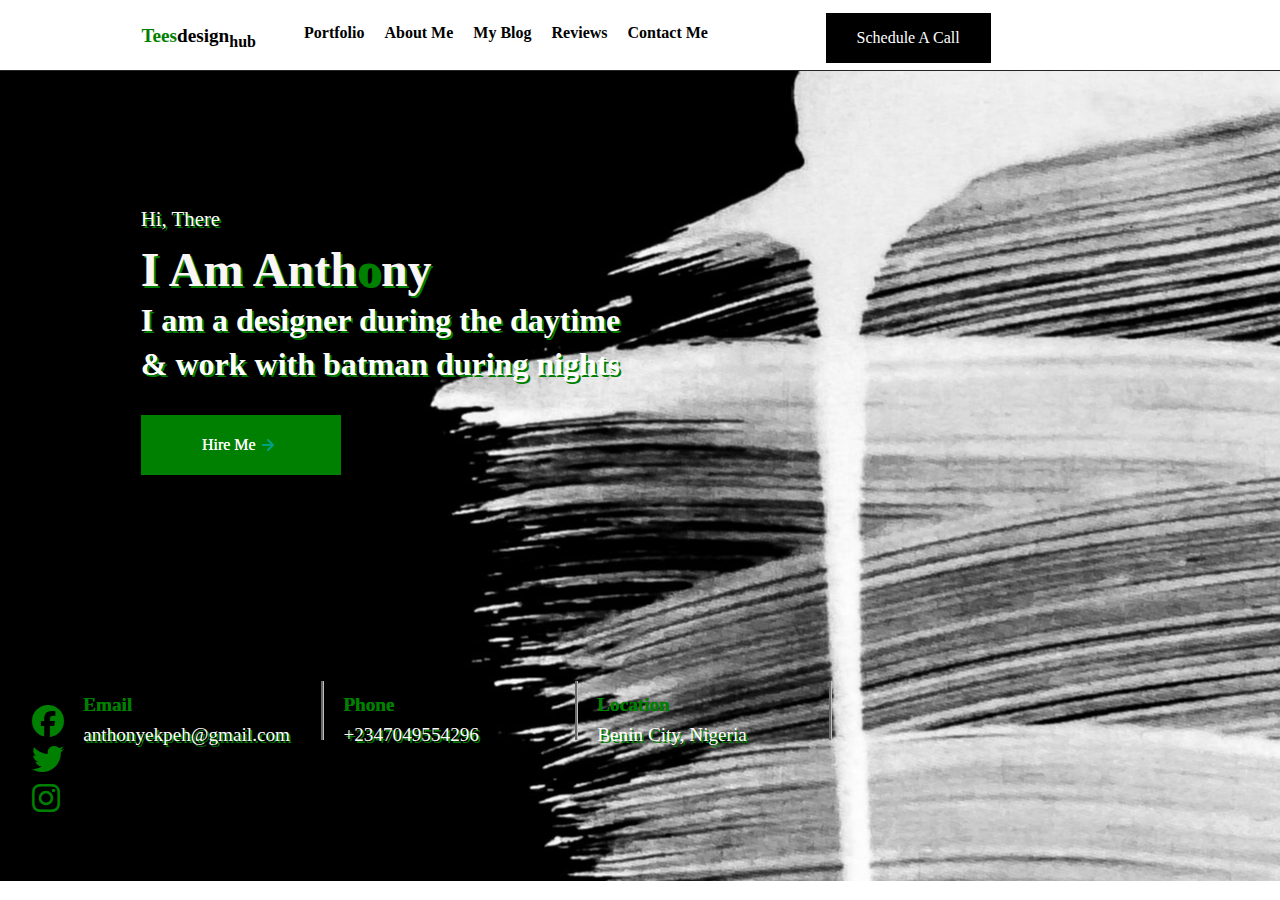
<file: git-pages/index.html>
<!DOCTYPE html>
<html lang="en">
<head>
    <meta charset="UTF-8">
    <meta http-equiv="X-UA-Compatible" content="IE=edge">
    <meta name="viewport" content="width=device-width, initial-scale=1.0">
    <title>Tee design hub | Homepage</title>
    <link rel="stylesheet" href="styles.css/index.css">
    <link rel="icon" href="images/favicon-32x32.png">
    <link rel="stylesheet" href="https://cdnjs.cloudflare.com/ajax/libs/font-awesome/6.2.0/css/all.min.css">
</head>
<body>
    <div class="container">
        <div class="main">
            <div class="sub-nav">
                <div class="logo-c">
                  <h1><a class="logo-link" href="Hmack.html"><i>Tees</i>design<sub>hub</sub></a></h1>
                </div>
              <nav id="nav">
                   <div class="nav-mi">
                     <a class="navbar" href="#">portfolio</a>
                     <a class="navbar" href="#">about me</a>
                     <a class="navbar" href="#">my blog</a>
                     <a class="navbar" href="#">reviews</a>
                      <a class="navbar" href="#">contact me</a>
                    </div>


                  <div class="nav-link1">
                    <a class="nav-link" href="#">schedule a call</a>
                  </div>

                  <img src="images/close-32x32-83547.png" onclick="closeNav();" id="close" alt="close icon">
                </nav>
            </div>

           

            <svg onclick="openNav();"  id="menu" viewBox="0 0 24 24" xmlns="http://www.w3.org/2000/svg"><path d="m0 0h24v24h-24z" fill="none"/><path d="m3 18h18v-2h-18zm0-5h18v-2h-18zm0-7v2h18v-2z"/></svg>
        </div>


        <div class="hero">
            <div class="text">
                <p class="text1">hi, there</p>
                <h2>i am anth<em>o</em>ny</h2>
                <p class="text2">I am a designer during the daytime</p>
                <p class="text3">& work with batman during nights</p>

                <div class="hero-button">
                    <a class="hero-button" href="#"> hire me<img src="images/right arrow.svg" alt="right icon"></a>
                </div>
            </div>

            <div class="contact">
                <p class="contact1">email <br><a class="mail" href="mailto:anthonyekpeh@gmail.com">anthonyekpeh@gmail.com</a></p>
                    <p class="contact1">phone <br> <a class="mail" href="tel:+2347049554296">+2347049554296</a></p>
                    <p class="contact1">location <br> benin city, nigeria</p>
            </div>

            <div class="s-media">
                <a class="pal" href="#"><i class="fa-brands fa-facebook"></i></a>
                <a class="pal" href="https://twitter.com/tonyofbenin1" target="_blank"><i class="fa-brands fa-twitter"></i></a>
                <a class="pal" href="#"><i class="fa-brands fa-instagram"></i></a>   
            </div>
        </div>

        <script>
            function openNav () {
               var open = document.getElementById("nav");
               open.style.display = "block";
            }

            function closeNav () {
                var close = document.getElementById("nav");
                close.style.display = "none";
            }

        </script>
    </div>
</body>
</html>
</file>
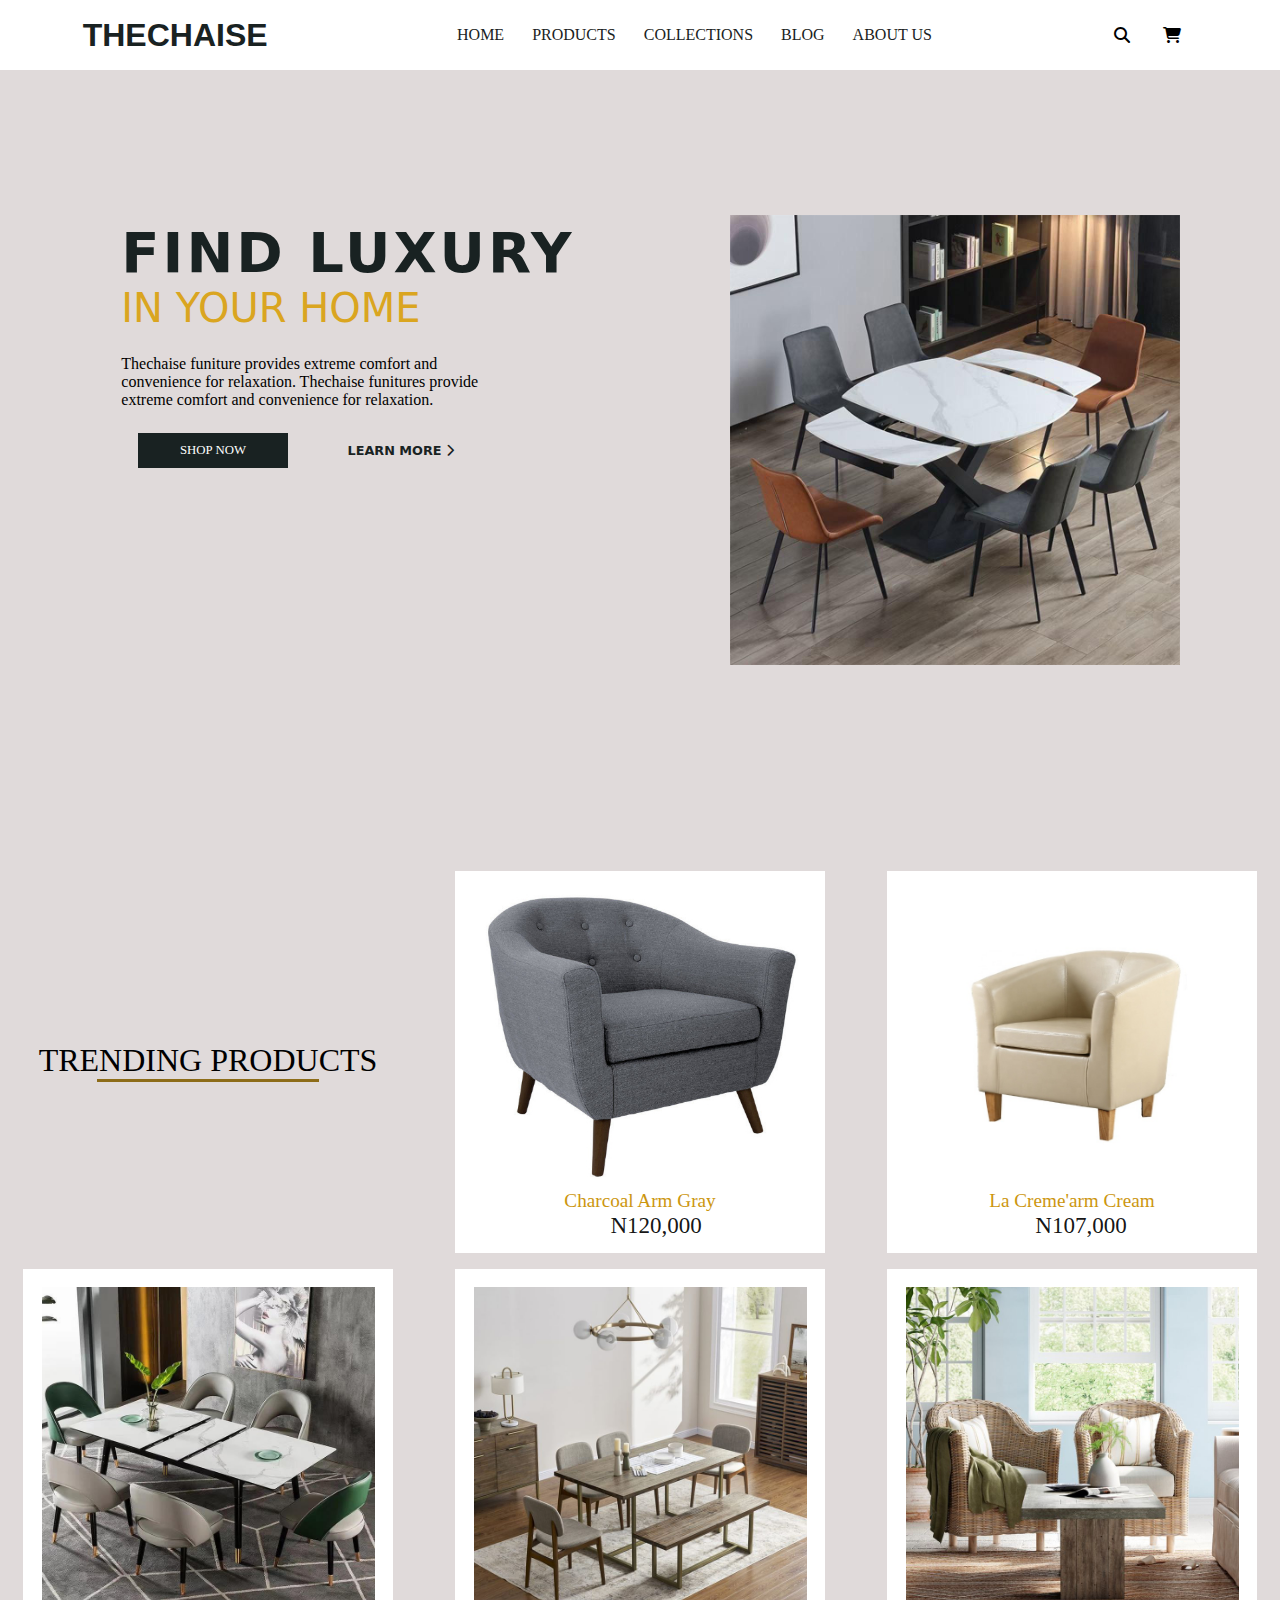
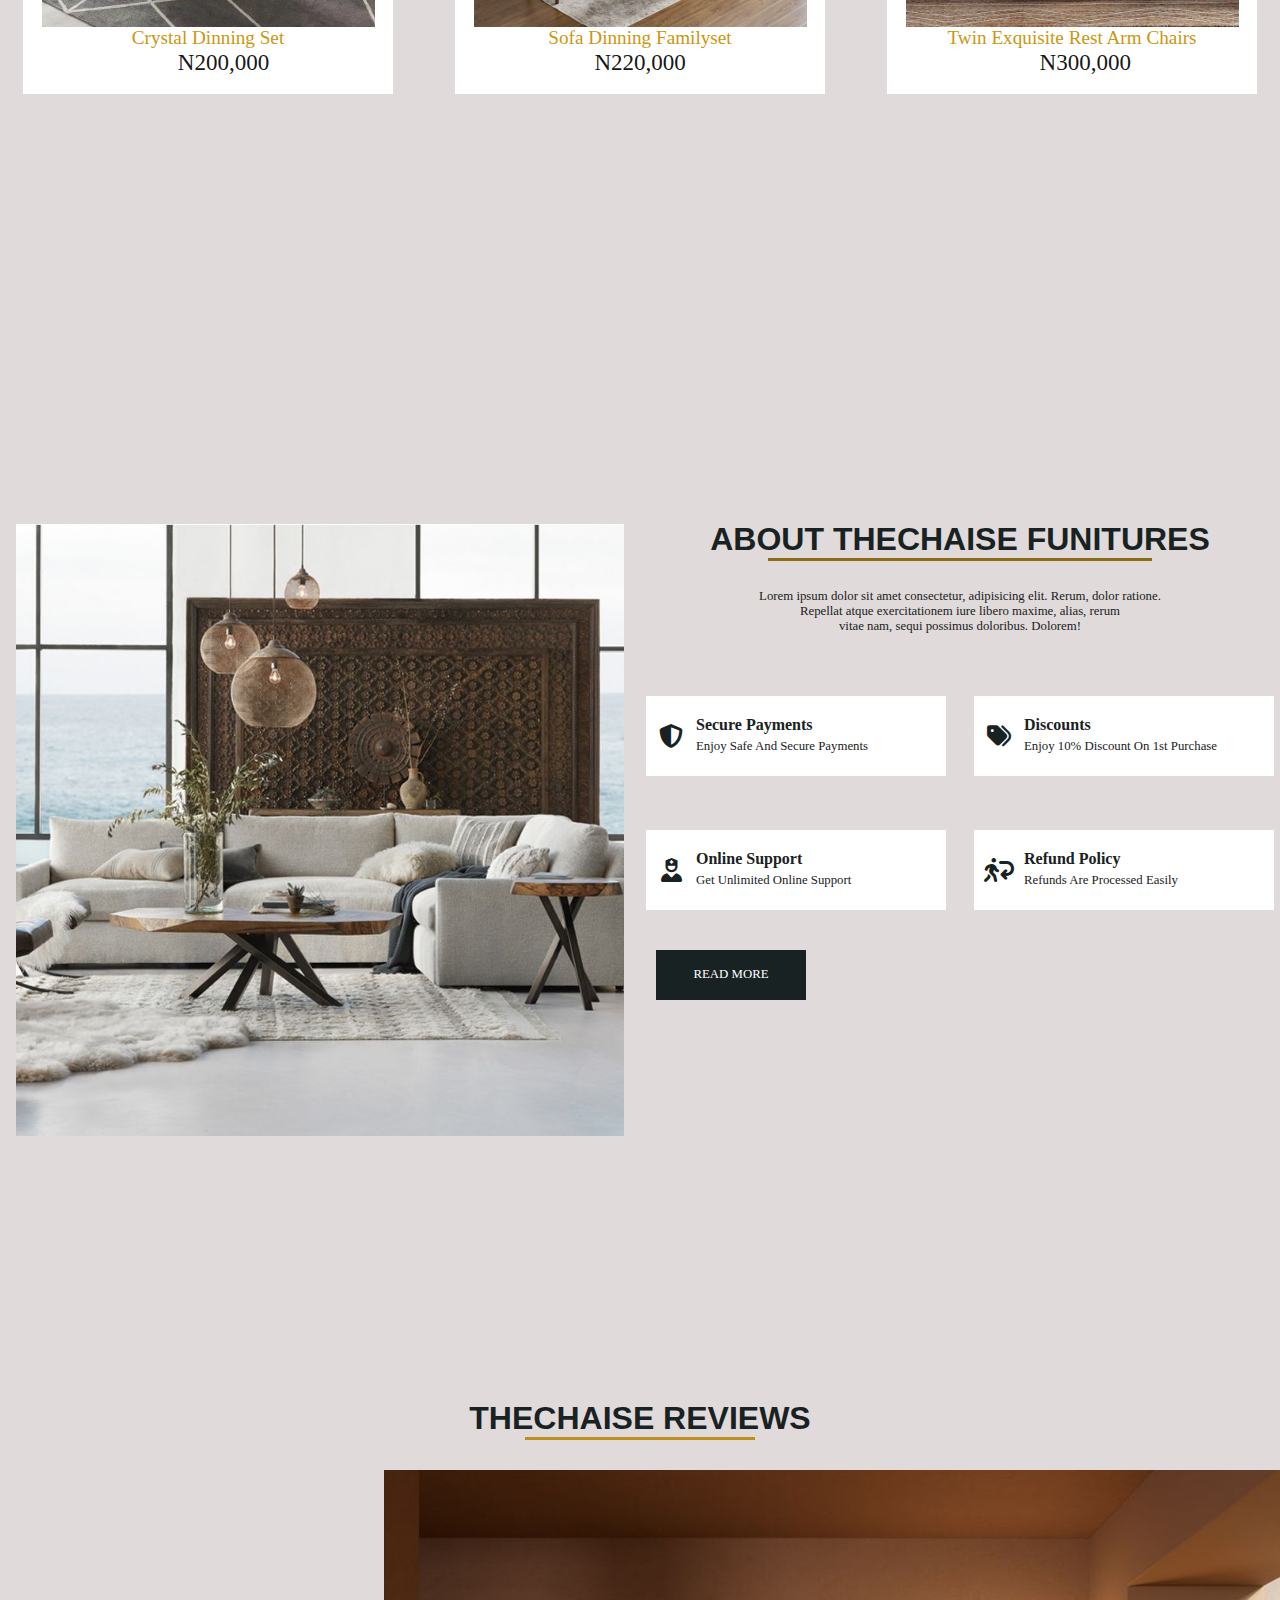
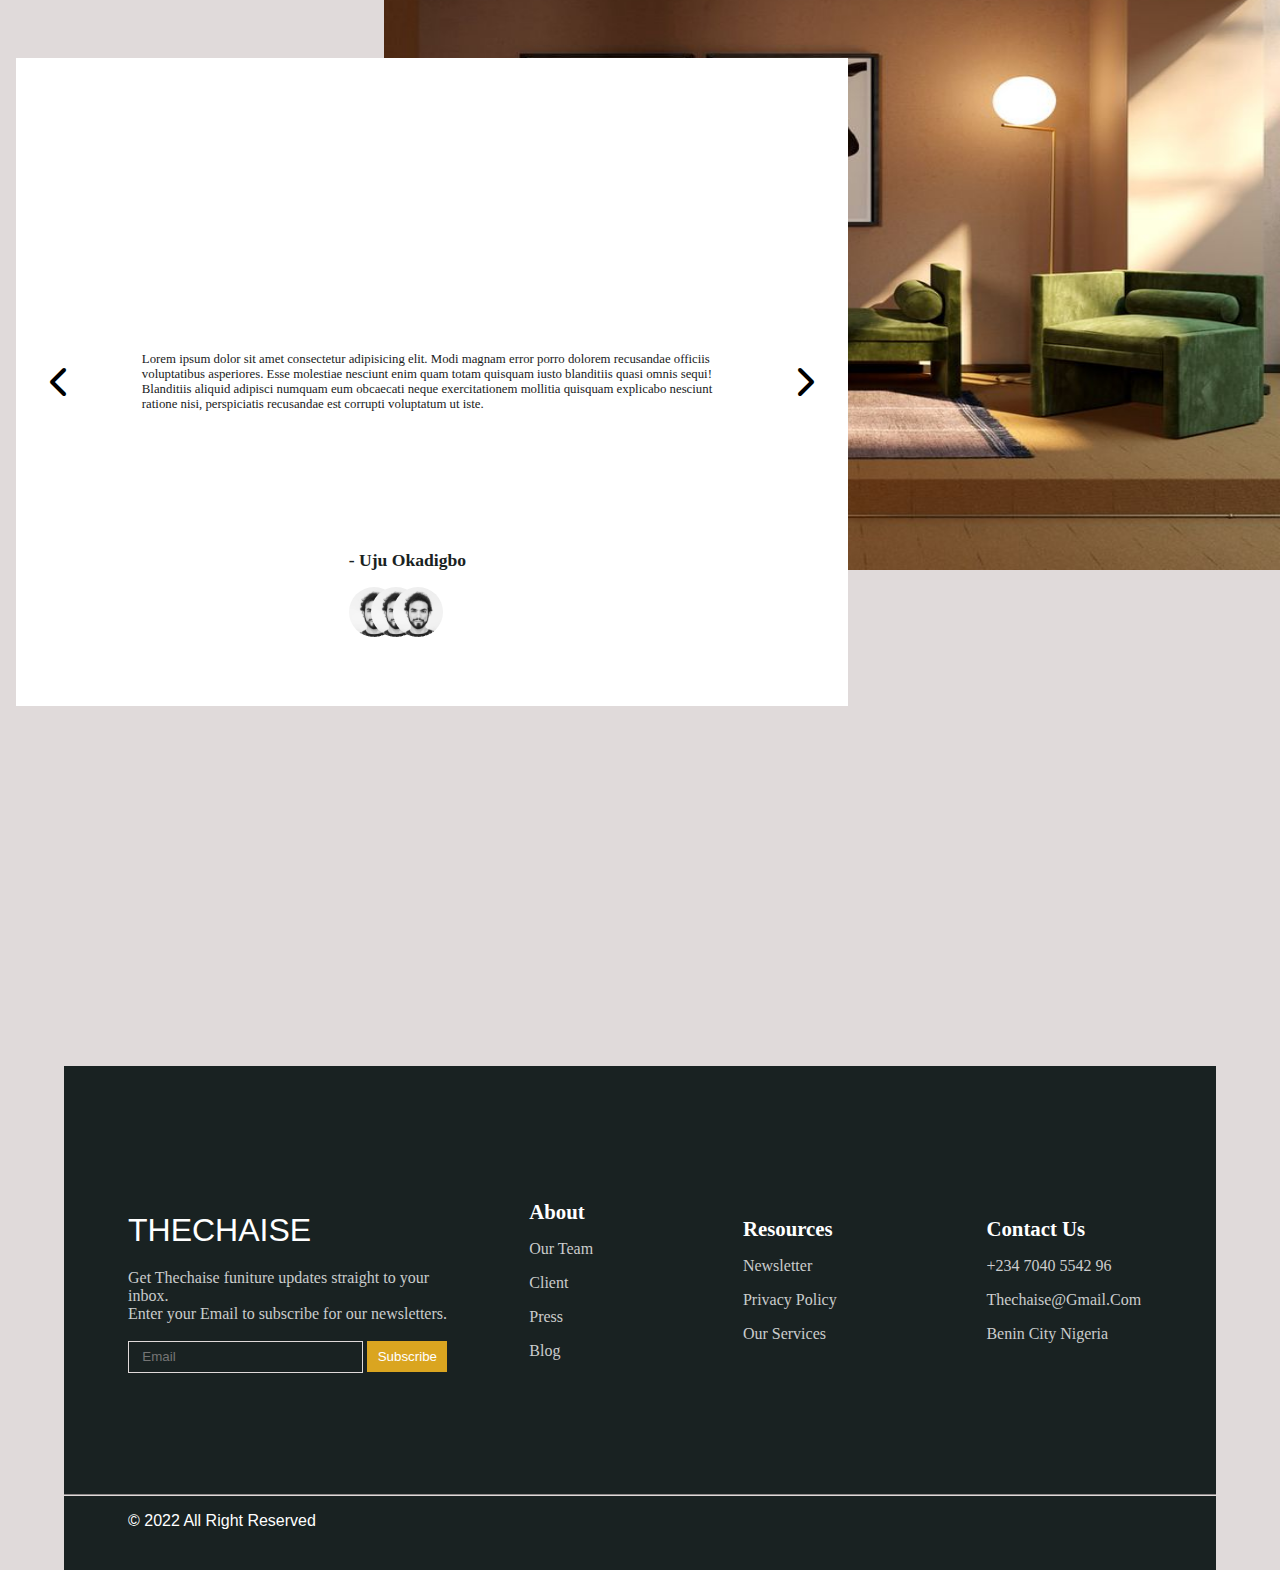
<file: git-pages/owen.html>
<!DOCTYPE html>
<html lang="en">
<head>
	<meta charset="UTF-8">
	<meta http-equiv="X-UA-Compatible" content="IE=edge">
	<meta name="viewport" content="width=device-width, initial-scale=1.0">
	<title>Thechaise | Homepage</title>
	<link rel="stylesheet" href="styles.css/fun.css">
	<link rel="stylesheet" href="https://cdnjs.cloudflare.com/ajax/libs/font-awesome/6.2.0/css/all.min.css">
</head>
<body>
	<div class="container">
		<div class="main">
			<nav>
				<div class="logo">
					<h1>thechaise</h1>
				</div>

				<div class="link-nav">
					<a class="nav-link" href="#">home</a>
				<a class="nav-link" href="#">products</a>
				<a class="nav-link" href="#">collections</a>
				<a class="nav-link" href="#">blog</a>
				<a class="nav-link" href="#">about us</a>
				</div>

				<div class="nav-icons">
					<i class="fa-solid fa-magnifying-glass"></i>
					<i class="fa-solid fa-cart-shopping"></i>
				</div>
			</nav>
		</div>

		<div class="hero">
			<div class="sub-hero">
				<div class="text-hero">
					<span class="he-h2">find luxury</span> <br> <span class="he-h1">in your home</span>
				  <p class="sub-text">Thechaise funiture provides extreme comfort and <br> convenience for relaxation. Thechaise funitures provide <br> extreme comfort and convenience for relaxation.</p>
				</div>
			    <div class="links-hero">
					<div class="hero-link">
						<a class="link-hero" href="#">shop now</a>
					</div>

					<a class="link-hero1" href="#">learn more <i class="fa-solid fa-chevron-right"></i></a>
				</div>
			</div>
			<div class="sub-hero1">
				<img src="images/dining-table.jpg" class="table" alt="dinning table">
			</div>
		</div>


		<div class="section">
			<div class="sec-seb">
				<p class="seb">trending products</p>
				<p class="seb1"> </p>
			</div>
			<div class="sec1">
				<img class="chair" src="images/Chair19Charcoalgrey.jpg" alt="funiture">
				<p class="img-text">charcoal arm gray <br> <span class="img-text1">N120,000</span></p>
			</div>
			<div class="sec1">
				<img class="chair" src="images/h.jpg" alt="funiture">
				<p class="img-text"> la creme'arm cream <br> <span class="img-text1">N107,000</span></p>
			</div>
			<div class="sec1">
				<img class="chair" src="images/2811.jpeg" alt="funiture">
				<p class="img-text">crystal dinning set <br> <span class="img-text1">N200,000</span></p>
			</div>
			<div class="sec1">
				<img class="chair" src="images/10-1649709036.jpg" alt="funiture">
				<p class="img-text">sofa dinning familyset <br> <span class="img-text1">N220,000</span></p>
			</div>
			<div class="sec1">
				<img class="chair" src="images/25-1660157139.jpg" alt="funiture">
				<p class="img-text">twin exquisite rest arm chairs <br> <span class="img-text2">N300,000</span></p>
			</div>
		</div>

		<div class="section2">
			<div class="sub-sec2">
				<img class="chair1" src="images/mid.jpg" alt="funiture">
			</div>
			<div class="sub-sec21">
				<div class="sub-sec21-2">
					<h3>about thechaise funitures</h3>
				    <p class="seb1"> </p>
				</div>

				<div class="text-sec2">
					<p class="text-sec2-1">Lorem ipsum dolor sit amet consectetur, adipisicing elit.  Rerum, dolor ratione.</p>
					<p class="text-sec2-1">Repellat atque  exercitationem iure libero maxime, alias, rerum</p>
					<p class="text-sec2-1">vitae nam, sequi possimus doloribus. Dolorem!</p>
				</div>

				<div class="boxes">
					<div class="main-box">
						<div class="icon">
							<i class="fa-solid fa-shield-halved"></i>
						</div>
						<div class="box-text">
							<p class="text-box">secure payments</p>
						   <p class="text-box1">enjoy safe and secure payments</p>
						</div>
					</div>
					<div class="main-box">
						<div class="icon">
							<i class="fa-solid fa-tags"></i>
						</div>
						<div class="box-text">
							<p class="text-box">discounts</p>
						   <p class="text-box1">enjoy 10% discount on 1st purchase</p>
						</div>
					</div>
					<div class="main-box">
						<div class="icon">
							<i class="fa-solid fa-user-nurse"></i>
						</div>
						<div class="box-text">
							<p class="text-box">online support</p>
						   <p class="text-box1">get unlimited online support</p>
						</div>
					</div>
					<div class="main-box">
						<div class="icon">
							<i class="fa-solid fa-person-walking-arrow-loop-left"></i>
						</div>
						<div class="box-text">
							<p class="text-box">refund policy</p>
						   <p class="text-box1">refunds are processed easily</p>
						</div>
					</div>
				</div>


				<div class="text-link">
					<a href="#" class="text-link1">read more</a>
				</div>
			</div>
		</div>

		<div class="section3">
			<div class="sub-sec3">
				<h3>thechaise reviews</h3>
				<p class="sec3-line"> </p>
			</div>

			<div class="sub-sec3-1">
				<img class="chair3" src="images/red.jpg" alt="funiture">
			</div>
			<div class="text-img">
				<div class="text-container">
					<div class="text-img-icon">
						<i class="fa-solid fa-chevron-left"></i>
					</div>
					<p class="textimg1">Lorem ipsum dolor sit amet consectetur adipisicing elit. Modi magnam error porro dolorem recusandae officiis voluptatibus asperiores. Esse molestiae nesciunt enim quam totam quisquam iusto blanditiis quasi omnis sequi! Blanditiis aliquid adipisci numquam eum obcaecati neque exercitationem mollitia quisquam explicabo nesciunt ratione nisi, perspiciatis recusandae est corrupti voluptatum ut iste.</p>
					<div class="text-img-icon">
						<i class="fa-solid fa-chevron-right"></i>
					</div>
					
					<div class="remark">
						<p class="remarks"> - Uju Okadigbo</p>
						<img src="images/person.jpg" class="pic1" alt="icon">
					    <img src="images/person.jpg" class="pic1" alt="icon">
					    <img src="images/person.jpg" class="pic1" alt="icon">
					</div>
				</div>
			</div>
		</div>

		<div class="footer">
			<div class="footL">
				<div class="footer-main">
					<div class="foot-1st">
						<p class="foot">thechaise</p>
						<p class="foot1">Get Thechaise funiture updates straight to your inbox.<br> Enter your Email to subscribe for our newsletters.</p>
						
						<div class="footer-last">
							<input id="jon" type="email" name="email" placeholder="Email" required>
							<button class="foot-button">subscribe</button>
						</div>
					</div>
	
					<div class="footer-major">
						<div class="footer-links">
							<p id="link">about</p>
							<a id="links" href="#">our team</a>
							<a id="links" href="#">client</a>
							<a id="links" href="#">press</a>
							<a id="links" href="#">blog</a>
						</div>
						<div class="footer-links">
							<p id="link">resources</p>
							<a id="links" href="#">newsletter</a>
							<a id="links" href="#">privacy policy</a>
							<a id="links" href="#">our services</a>
						</div>
						<div class="footer-links">
							<p id="link">contact us</p>
							<a id="links" href="tel:+234 7040 5542 96">+234 7040 5542 96</a>
							<a id="links" href="mailto:thechaise@gmail.com">Thechaise@gmail.com</a>
							<a id="links" href="#">Benin city nigeria</a>
						</div>

					</div>
				</div>
				<p class="last-text">© 2022 all right reserved</p>
			</div>
		</div>
	</div>
</body>
</html>
</file>
<file: git-pages/styles.css/index.css>
body {
  width: 100%;
  height: 100%;
    margin: 0;
    padding: 0;
    box-sizing: border-box;
    background: rgb(255, 255, 255);
}
nav {
    width: 70%;
    background: transparent;
    display: flex;
    flex-direction: row;
    margin-left: 2em;    
}
.nav-mi {
    width: 60%;
    background: transparent;
}
.nav-link1 {
    width: 165px;
    height: 50px;
    background-color: transparent;
    padding-top: .29em;
}
.navbar {
    font-size: 1em;
    font-weight: bold;
    font-family: poppins;
    text-decoration: none;
    color: black;
    display: inline-flex;
    margin-left: 1em;
    transition: 500ms;
    text-transform: capitalize;
    padding-top: 1em;
}
.logo-c {
    width: 20%;
    height: 60px;
    font-family: poppins;
    color:black;
    display: flex;
    align-items: center;
    justify-content: end;
    background: transparent;
    animation-name: yon;
    animation-duration: 2s;
    animation-fill-mode: both;
    animation-direction: alternate;
    font-stretch: ultra-condensed;
}
h1 {
    font-size: 1.2em;
}
.nav-link {
    text-decoration: underline;
    color: white;
    width: 165px;
    height: 50px;
    display: flex;
    align-items: center;
    justify-content: center;
    background: black;
    font-size: 1em;
    font-family: poppins;
    transition: 500ms;
    text-transform: capitalize;
    text-decoration: none;
    position: absolute;
    
}
.nav-link:hover {
    color: white;
    background: green;
}
.main {
    width: 100%;
    height: 70px;
    background: white;
   display: grid;
   grid-template-columns: 1fr;
   border-bottom: 1px groove rgba(0, 0, 0, 0.856);  
}
.sub-nav {
    width: 100%;
    height: 60px;
    background: transparent;
    display: flex;
    flex-direction: row;
    margin-top: .5em;

}
#close {
    display: none;
    cursor: pointer;
}
i {
    font-style: normal;
    font-family: poppins;
    color:green;
}

.logo-link {
    text-decoration: none;
    color:black;
}
.navbar:hover {
    color: green;
    border-bottom: 3px solid black;
}
.hero {
    background-image: url(../images/lading.jpg);
    background-attachment: scroll;   
    background-position: center;
    width: 100%;
    height: 90%;
    position: absolute;
    line-height: .7em;
    

   
}
.text {
    width: 50%;
    height: 50%;
    background: transparent;
    position: absolute;
    left: 11%;
    top: 15%;
    animation-name: tin;
    animation-duration: 2s;
    animation-fill-mode: both;
    animation-direction: alternate;
    text-shadow: 2px 2px green;
}
.text1 {
    font-size: 1.3em;
    font-family: poppins;
    color: white;
    text-transform: capitalize;
}
h2 {
    font-size: 3em;
    font-family: poppins;
    font-weight: bold;
    color: rgb(252, 245, 245);
    text-transform: capitalize;
}
em {
    color: green;
    font-style: normal;
}
.text2 {
    font-size: 2em;
    color: white;
    font-weight: bold;
    text-shadow: 2px 2px green;
}
.text3 {
    font-size: 2em;
    color: rgb(255, 255, 255);
    font-weight: bold;
    margin-bottom: 1.4em;
    text-shadow: 2px 2px green;
}
.hero-button {
    width: 200px;
    height: 60px;
    background: green;
    display: inline-flex;
    align-items: center;
    justify-content: center;
    text-decoration: none;
    color: white;
    text-transform: capitalize;
    transition: 500ms;
    text-shadow: 0px 0px;
    font-size: 1em;
    font-family: poppins;
}
.hero-button:hover {
    background: rgb(255, 255, 255);
    color: green;
    text-shadow: 0px 0px;
}
.contact {
    width: 60%;
    height: 30%;
    background: transparent;
    position: absolute;
    top: 64%;
    left: 5%;
    display: flex;
    flex-direction: row;
    align-items: center;
    font-size: 1.2em;
    font-family: poppins;
    color: black;
    animation-name: tin;
    animation-duration: 2s;
    animation-fill-mode: both;
    animation-direction: alternate;
    text-shadow: 2px 2px green;
    
}
.contact1 {
    width: 100%;
    margin-left: 1em;
    padding-right: 1em;
    border-right:3px groove rgb(190, 190, 190) ;
    color: white;
    text-transform: capitalize;
}
.contact1::first-line {
    font-weight: bold;
    text-transform: capitalize;
    line-height: 2.5em;
    color: green;
    text-shadow: 0px 0px;
}
.mail {
    font-size: 1em;
    font-family: poppins;
    text-decoration: none;
    color: white;
    text-transform: lowercase;
}
.s-media {
    color: white;
    font-size: 2em;
    font-family: poppins;
    width: 150px;
    height: 50px;
    background: transparent;
    position: absolute;
    top: 78%;
    left: 0%;
    line-height: 1.2;
    display: flex;
    flex-direction: column;
    margin-left: 1em;
    animation-name: tin;
    animation-duration: 2s;
    animation-fill-mode: both;
    animation-direction: alternate;
    
    
}
#menu{
    width: 3em;
    display: none;
    cursor: pointer;
}
.pal {
    width: 2em;
}


@keyframes tin {
    0% {
        transform: translateY(200px);
        opacity: 0;
    }
    50% {
        transform: translateY(200px);
        opacity: 0;
    }
    100% {
        transform: translateY(1px);
        opacity: 1;
    }
}
@keyframes yon {
    0% {
        transform: translateX(-100px);
        opacity: 0;
    }
    50% {
        transform: translateX(-90px);
        opacity: 0;
    }
    100% {
        transform: translateX(1px);
        opacity: 1;
    }
}
@media only screen and (max-width: 760px) {
  .container {
    width: 100%;
    height: 100%;
    box-sizing: border-box;
  }
  .sub-nav {
    width: 100%;
    background: transparent;
  }
  #close {
    display: block;
    position: absolute;
    top: 0;
  }
  #menu {
    display: block;
  }
  .hero-button {
    margin-top: -2em;
    width: 120px;
    height: 20px;
    background: transparent;
  }
  .hero-button:hover {
    color: green;
    background: transparent;
  }
  .nav-mi {
    background: transparent;
    top: 10%;
    left: 10%;  
    position: absolute;
  }
  .nav-link1 {
    display: block;
    background: transparent;
    position: absolute;
    width: 165px;
    height: 30px;
    top: 50%;
    display: flex;
    align-items: center;
    justify-content: center;

  }
  .nav-link {
    background: teal;
    color: black;
    font-weight: bold;
    margin-top: 17em;
  }
  .nav-link:hover {
    background: transparent;
    
  }  
  .navbar {
    width: 100px;
    height: 50px;
    background: transparent;
    position: relative;
    z-index: 4;
  }
  .navbar:hover {
    color: white;
    border: 0px;
  }
  nav {
    display: none;
    position: absolute;
    background: grey;
    width: 40%;
    height: 100vh;
    z-index: 33;
    right: 0;
    top: 0%;
  }
  .main{
   width: 100%;
   height: 70px;
   background: transparent;
   display: flex;
   flex-direction: row;
   align-items: center;
   justify-content: space-evenly;
  }
  .logo-c {
    display: block;
    background: transparent;
    
  }
  .text {
    width: 80%;
    left: 2%;
    background: transparent;
    top: 2%;
    height: 270px;
  }
  h2 {
    line-height: .8;
    margin-top: -.2em;
    background: transparent;
  }
 .text2 {
    width: 100%;
    height: 40px;
    line-height: 1;
    margin-top: -1em;
    background: transparent;
 }
 .text3 {
    width: 100%;
    height: 40px;
    line-height: 1;
    background: transparent;
 }
 .s-media {
    display: flex;
    flex-direction: column;
    top: 75%;
    left: 50%;
    position: absolute;
    font-size: 3em;
    background: transparent;
 }
 .pal {
    margin-left: 1em;
    background: transparent;
 }
 .contact {
    left: -5%;
    top: 48%;
    display: flex;
    flex-direction: column;
    width: 70%;
    padding-left: 1em;
    background: transparent;
 }
 .contact1 {
    border-left: 7px solid green;
    padding-bottom: .5em;
    padding-left: 1em;
    border-right: 0px;
    background: transparent;
    width: 90%;
 }
 .hero {
    width: 100%;
    height: 100%;
 }
 
}
@media only screen and (max-width: 820px) {
.container {
  width: 100%;
  height: 100%;
}
  nav {
  display: none;
}
#menu {
  display: block;
}
.main {
  width: 100%;
  height: 70px;
  display: flex;
  flex-direction: row;
  align-items: center;
  justify-content: space-around;
}
.text {
  width: 80%;
  height: 50%;
  background: transparent;
  line-height: 1.2;
}
.contact {
  background-color: transparent;
  width: 95%;
}
.navbar {
  width: 100px;
  height: 50px;
  background: transparent;
}
.navbar:hover {
  color: white;
  border: 0px;
}
nav {
  display: none;
  position: absolute;
  background: grey;
  width: 40%;
  height: 100vh;
  z-index: 33;
  right: 0;
  top: 0%;
}
.nav-mi {
  background: transparent;
  top: 10%;
  left: 10%;  
  position: absolute;
}
.nav-link1 {
  display: block;
  background: transparent;
  position: absolute;
  width: 165px;
  height: 30px;
  top: 40%;
  left: 5%;
  display: flex;
  align-items: center;
  justify-content: center;

}
.nav-link {
  background: transparent;
  color: black;
  font-weight: bold;
  margin-top: 17em;
}
.nav-link:hover {
  background: transparent;
  
}  
#close {
  display: block;
}
}
@media only screen and (max-width: 280px) {
          .container {
            width: 100%;
            height: 100vh;
            box-sizing: border-box;
          }
          .text {
            background: transparent;
            width: 100%;
            left: 0%;
          }
          .main {
            width: 100%;
            height: 50px;
          }
          .text1 {
            font-size: 1em;
          }
          h2 {
            font-size: 2em;
          }
          .text2 {
            font-size: 1.5em;
          }
          .text3 {
            font-size: 1.5em;
          }
          .contact {
            font-size: 1em;
          }
          .s-media {
              top: 60%;
          }
          .pal i {
            font-size: .5em;
          }
          .hero-button {
            color: rgb(88, 209, 209);
          }
          
}

/*@media only screen and (max-width: 1116px) {
    .container {
        width: 1116px;
        height: 100%;
        box-sizing: border-box;
      }
      .nav-mi {
        display: block;
      }
      .nav-link1 {
        display: block;
      }
      .sub-nav {
        width: 80%;
      }
      #menu {
        display: block;
      }
      .main{
        display: flex;
        flex-direction: row;
        justify-content: space-around;
        margin: 0 0 0 0;
      }
      .logo-c {
        display: block;
        
      }
      #close {
        display: block;
        position: absolute;
        top: 0%;
        left: 0%;
        background-color: white;
      }
      .contact1 {
        width: 100%;
        background: transparent;       
      }
      .contact {
        width: 80%;
        height: 10%;
        top: 80%;
        left: 8%;
      }
}
@media only screen and (max-width: 978px) {
    .container {
      width: 978px;
      height: 100%;
      box-sizing: border-box;
    }
    .nav-mi {
      display: block;
    }
    .nav-link1 {
      display: block;
    }
    .sub-nav {
      width: 80%;
    }
    #menu {
      display: block;
    }
    .main{
      display: flex;
      flex-direction: row;
      justify-content: space-around;
      margin: 0 0 0 0;
    }
    .logo-c {
      display: block;
      
    }
 
    #close {
      display: block;
      position: absolute;
      top: 0%;
      left: 0%;
      background-color: white;
    }
    .text {
      background: transparent;
      width: 90%;
      left: 0%;
      top: 2%;
      padding-left: 1em;
    }
    h2 {
      line-height: .8;
      margin-top: -.2em;
    }
   .text2 {
      width: 100%;
      height: 40px;
      line-height: 1;
      margin-top: -1em;
   }
   .text3 {
      width: 100%;
      height: 40px;
      line-height: 1;
   }
   .s-media {
      display: flex;
      flex-direction: column;
      top: 75%;
      left: 50%;
      width: 90%;
      position: absolute;
      font-size: 3em;
   }
   .pal {
      margin-left: 1em;
   }
   .contact {
      left: 0%;
      top: 48%;
      display: flex;
      flex-direction: column;
      width: 70%;
      padding-left: 1em;
   }
   .contact1 {
      border-left: 7px solid green;
      padding-bottom: .5em;
      padding-left: 1em;
      border-right: 0px;
   }
   .hero {
      width: 100%;
      height: 100%;
   }
   
  }
</file>
<file: git-pages/styles.css/fun.css>
* {
    margin: 0 0 0 0;
    padding: 0 0 0 0;
}
body {
    margin: 0;
    padding: 0;
    background: rgb(224, 218, 218);
}
.container {
    width: 100%;
    height: 100%;
}
.main {
    width: 100%;
    height: 70px;
    background: rgb(255, 255, 255);
    display: flex;
    flex-direction: column;
    justify-content: center;
}
nav {
    display: flex;
    flex-direction: row;
    align-items: center;
    justify-content: space-around;
}
h1 {
    font-size: 2em;
    text-transform: uppercase;
    font-family: sans-serif;
    color: rgb(25, 34, 34);
}
.nav-link {
    text-decoration: none;
    color: rgb(25, 34, 34);
    font-size: 1em;
    font-family: poppins;
    text-transform: uppercase;
    margin-left: 1.5em;
    transition: 600ms ease-in;
}
.nav-link:hover {
    border-bottom: 3px groove rgb(25, 34, 34);
    color: rgb(25, 34, 34);
}
.nav-icons{
    width: 100px;
    height: 70px;
    display: flex;
    flex-direction: row;
    align-items: center;
    justify-content: space-around;
}
.hero {
    width: 100%;
    height: 100%;
    background: rgb(224, 218, 218);
    position: absolute;
    display: grid;
    grid-template-columns: 1fr 1fr;
    grid-gap: 1em;
    grid-auto-flow: column;

}
.sub-hero {
    width: 100%;
    height: 60%;
    background: rgb(224, 218, 218);
    font-family: system-ui, -apple-system, BlinkMacSystemFont, 'Segoe UI', Roboto, Oxygen, Ubuntu, Cantarell, 'Open Sans', 'Helvetica Neue', sans-serif;
    display: flex;
    flex-direction: column;
    align-items: center;
    justify-content: center;
    padding-left: 2em;
}
.he-h2 {
    font-size: 3.5em;
    font-weight: bold;
    color: rgb(25, 34, 34);
    text-transform: uppercase;
    letter-spacing: 3px;
    animation-name: yon;
    animation-timing-function: linear;
    animation-duration: 3s;
    animation-fill-mode: both;
    animation-direction: alternate;
    animation-delay: 0s;
}
@keyframes yon {
    0% {
        transform: translateX(-100px);
        opacity: 0;
    }
    50% {
        transform: translateX(-90px);
        opacity: 0;
    }
    100% {
        transform: translateX(1px);
        opacity: 1;
    }
}
.he-h1 {
    font-size: 2.5em;
    color: goldenrod;
    font-family: system-ui, -apple-system, BlinkMacSystemFont, 'Segoe UI', Roboto, Oxygen, Ubuntu, Cantarell, 'Open Sans', 'Helvetica Neue', sans-serif;
    text-transform: uppercase;
    animation-name: yon;
    animation-timing-function: linear;
    animation-duration: 3s;
    animation-fill-mode: both;
    animation-direction: alternate;
    animation-delay: 2s;
}
.sub-text {
    font-size: 1em;
    margin-top: 1.5em;
    font-family: poppins;
    animation-name: yon;
    animation-timing-function: linear;
    animation-duration: 3s;
    animation-fill-mode: both;
    animation-direction: alternate;
    animation-delay: 3s;
}
.links-hero {
    margin-top: 2em;
    width: 50%;
    height: 20px;
    margin-left: -6.5em;
    display: flex;
    flex-direction: row;
    align-items: center;
    justify-content: space-between;

}
.hero-link {
    width: 150px;
    height: 35px;
    display: block;
    background: rgb(25, 34, 34);
    display: flex;
    align-items: center;
    justify-content: center;
    animation-name: yon;
    animation-timing-function: linear;
    animation-duration: 3s;
    animation-fill-mode: both;
    animation-direction: alternate;
    animation-delay: 4s;
}
.link-hero1 {
    text-decoration: none;
    text-transform: uppercase;
    color: rgb(25, 34, 34);
    font-weight: bold;
    font-size: .8em;
    animation-name: yon;
    animation-timing-function: linear;
    animation-duration: 3s;
    animation-fill-mode: both;
    animation-direction: alternate;
    animation-delay: 4.5s;
}
.link-hero {
    text-decoration: none;
    color: white;
    text-transform: uppercase;
    font-family: poppins;
    font-size: .8em;
}

.sub-hero1 {
    width: 97%;
    height: 75%;
    background:  rgb(224, 218, 218);
    display: flex;
    align-items: center;
    justify-content: center;
    padding-top: 2em;
    animation-name: yon;
    animation-timing-function: linear;
    animation-duration: 3s;
    animation-fill-mode: both;
    animation-direction: alternate;
    animation-delay: 1s;
}
.table {
    width: 450px;
    height: 450px;
}
.section {
    width: 100%;
    height: 80%;
    background: rgb(224, 218, 218);
    position: absolute;
    top: 95%;
    display: grid;
    grid-template-columns: 1fr 1fr 1fr;
    align-items: center;
    justify-items: center;
    grid-gap: 1em;
    padding-top: 1em;
    padding-bottom: 1em;   
}

.sec1 {
    width: 370px;
    height: 100%;
    background: white;
    display: flex;
    align-items: center;
    justify-content: center;
    flex-direction: column;
    transition: 400ms cubic-bezier(0.39, 1.49, 1, 0.81);
}
.sec1:hover {
    box-shadow: 4px 4px 8px rgba(218, 165, 32, 0.692), -4px -4px 8px rgba(218, 165, 32, 0.692);
}
.sec-seb {
    width: 370px;
    height: 100%;
    background: transparent;
    text-transform: uppercase;
    font-family: poppins;
    font-size: 2em;
    display: flex;
    flex-direction: column;
    align-items: center;
    justify-content: center;
    margin-left: auto;
    margin-right: auto;
}
.seb1 {
    width: 60%;
    height: 3px;
    background: rgb(141, 108, 24);
    align-self: center;
    animation-name: pon;
    animation-timing-function: linear;
    animation-duration: 3s;
    animation-fill-mode: both;
    animation-direction: alternate;
    animation-delay: 10s;
}
@keyframes pon {
    0% {
        transform: translateX(-100px);
        opacity: 0;
    }
    50% {
        transform: translateX(-90px);
        opacity: 0;
    }
    100% {
        transform: translateX(1px);
        opacity: 1;
    }
}
.chair {
    width: 90%;
    height: 80%;
}
.img-text {
    font-size: 1.2em;
    font-family: poppins;
    color: rgb(204, 150, 15);
    text-transform: capitalize;
}
.img-text1 {
    font-size: 1.2em;
    font-family: poppins;
    color: rgba(0, 0, 0, 0.925);
    text-transform: capitalize;
    margin-left: 2em;
}
.img-text2 {
    font-size: 1.2em;
    font-family: poppins;
    color: rgba(0, 0, 0, 0.925);
    text-transform: capitalize;
    margin-left: 4em;
}
.section2 {
    width: 100%;
    height: 80%;
    background: rgb(224, 218, 218);
    position: absolute;
    top: 230%;
    display: grid;
    grid-template-columns: 1fr 1fr;
}
.sub-sec2 {
    width: 100%;
    height: 100%;
    background: rgb(224, 218, 218);
    display: flex;
    flex-direction: column;
    align-items: center;
    justify-content: center;
}
.sub-sec21 {
    width: 100%;
    height: 100%;
    background: rgb(224, 218, 218);
    padding-top: 8%;
}
.chair1 {
    width: 95%;
    height: 85%;
}
.sub-sec21-2 {
    display: flex;
    flex-direction: column;
    align-items: center;
    justify-content: center;
}
h3 {
    font-size: 2em;
    font-family: sans-serif;
    font-weight: bold;
    text-transform: uppercase;
    color: rgb(25, 34, 34);
}
.text-sec2-1 {
    font-size: .8em;
    font-family: poppins;
    color: rgb(25, 34, 34);  
}
.text-sec2 {
    display: flex;
    flex-direction: column;
    align-items: center;
    justify-content: center;
    width: 80%;
    height: 100px;
    background: transparent;
    padding-left: 10%;
}
.boxes {
    width: 100%;
    height: 35%;
    background: transparent;
    display: grid;
    grid-template-columns: 1fr 1fr;
    grid-gap: 1em;
    margin-top: 1em;
}
.main-box {
    width: 300px;
    height: 80px;
    background: white;
    display: flex;
    color: rgb(25, 34, 34);
    align-self: center;
    justify-self: center;
}
.icon {
    width: 50px;
    height: 100%;
    font-size: 1.5em;
    display: flex;
    align-items: center;
    justify-content: center;
}
.box-text {
    width: 250px;
    height: 100%;
    display: flex;
    flex-direction: column;
    justify-content: center;
    line-height: 1.3em;
}
.text-box {
    font-size: 1em;
    font-family: poppins;
    font-weight: bold;
    text-transform: capitalize;
}
.text-box1 {
    font-size: .8em;
    font-family: poppins;
    text-transform: capitalize;
}
.text-link {
    width: 150px;
    height: 50px;
    background: rgb(25, 34, 34);
    color: white;
    display: flex;
    align-items: center;
    justify-content: center;
    text-decoration: none;
    margin-top: 1.3em;
    margin-left: 1em;
}
.text-link1 {
    text-transform: uppercase;
    text-decoration: none;
    color: white;
    font-size: .8em;
}
.section3 {
    width: 100%;
    height: 80%;
    background: rgb(224, 218, 218);
    position: absolute;
    top: 330%;
}
.sub-sec3 {
    width: 100%;
    height: 100px;
    background: transparent;
    display: flex;
    flex-direction: column;
    align-items: center;
    justify-content: center;
}
.sec3-line {
    width: 18%;
    height: 3px;
    background: rgb(190, 145, 30);
}
.chair3{
   width: 70%;
   height: 700px;
   float: right;
}
.text-img {
    width: 65%;
    height: 90%;
    background: white;
    position: absolute;
    top: 40%;
    margin-left: 1em;
}
.text-container {
    width: 100%;
    height: 100%;
    display: flex;
    flex-direction: row;
    align-items: center;
    justify-content: center;
}
.text-img-icon {
    width: 10%;
    height: 100%;
    font-size: 2em;
    background: transparent;
    display: flex;
    align-items: center;
    justify-content: center;
    padding: 0em 1em 0em 1em;
}
.textimg1 {
    padding: 0 3em 0 3em;
    font-size: .8em;
    font-family: poppins;
    color: rgb(25, 34, 34);
}
.pic1 {
    width: 50px;
    height: 50px;
    border-radius: 50%;
    margin-right: -2em;
    margin-top: 1em;
}
.remark {
    position: absolute;
    border-radius: 50%;
    bottom: 10%;
    left: 40%;
}
.remarks {
    font-size: 1.1em;
    font-family: poppins;
    font-weight: bold;
    color: rgb(25, 34, 34);
}
.footer {
    width: 100%;
    height: 70%;
    background: rgb(224, 218, 218);
    position: absolute;
    top: 460%;
    display: flex;
    align-items: end;
    justify-content: center; 
}
.footL {
    width: 90%;
    height: 80%;
    background: rgb(25, 34, 34);
}
.footer-main {
    width: 100%;
    height: 85%;
    background: rgb(25, 34, 34);
    display: flex;
    flex-direction: row;
    align-items: center;
    justify-content: start;
    border-bottom: 2px groove rgb(224, 218, 218);
}
.foot {
    font-size: 2em;
    font-family: sans-serif;
    color: white;
    text-transform: uppercase;
}
.foot-1st {
    width: 30%;
    height: 80%;
    background:transparent;
    display: flex;
    flex-direction: column;
    align-items: start;
    justify-content: center;
    padding-left: 4em;
    padding-top: 1.5em;
}
.foot1{
    font-size: 1em;
    font-family: poppins;
    color: rgba(255, 255, 255, 0.781);
    margin-top: 1.3em;
}
#jon {
    width: 220px;
    height: 30px;
    background: transparent;
    color: white;
    padding-left: 1em;
    text-transform: capitalize;
    border: 1px groove rgb(224, 218, 218);
    margin-top: 1.3em;
}
.foot-button {
    width: 80px;
    height: 31px;
    text-transform: capitalize;
    color: white;
    background: goldenrod;
    border: 0px;
}
.footer-major {
    display: flex;
    flex-direction: row;
    align-items: center;
    justify-content: space-around;
    width: 70%;
    height: 100%;
}
.footer-links {
    display: flex;
    flex-direction: column;
}
#link {
    font-size: 1.3em;
    color: rgb(255, 255, 255);
    font-weight: bold;
    text-transform: capitalize;
}
#links {
    font-size: 1em;
    text-decoration: none;
    color: rgba(255, 255, 255, 0.781);
    text-transform: capitalize;
    display: inline-block;
    margin-top: 1em;
}
.last-text {
    font-size: 1em;
    font-family: sans-serif;
    color: white;
    text-transform: capitalize;
    padding-top: 1em;
    padding-left: 4em;
}
</file>
